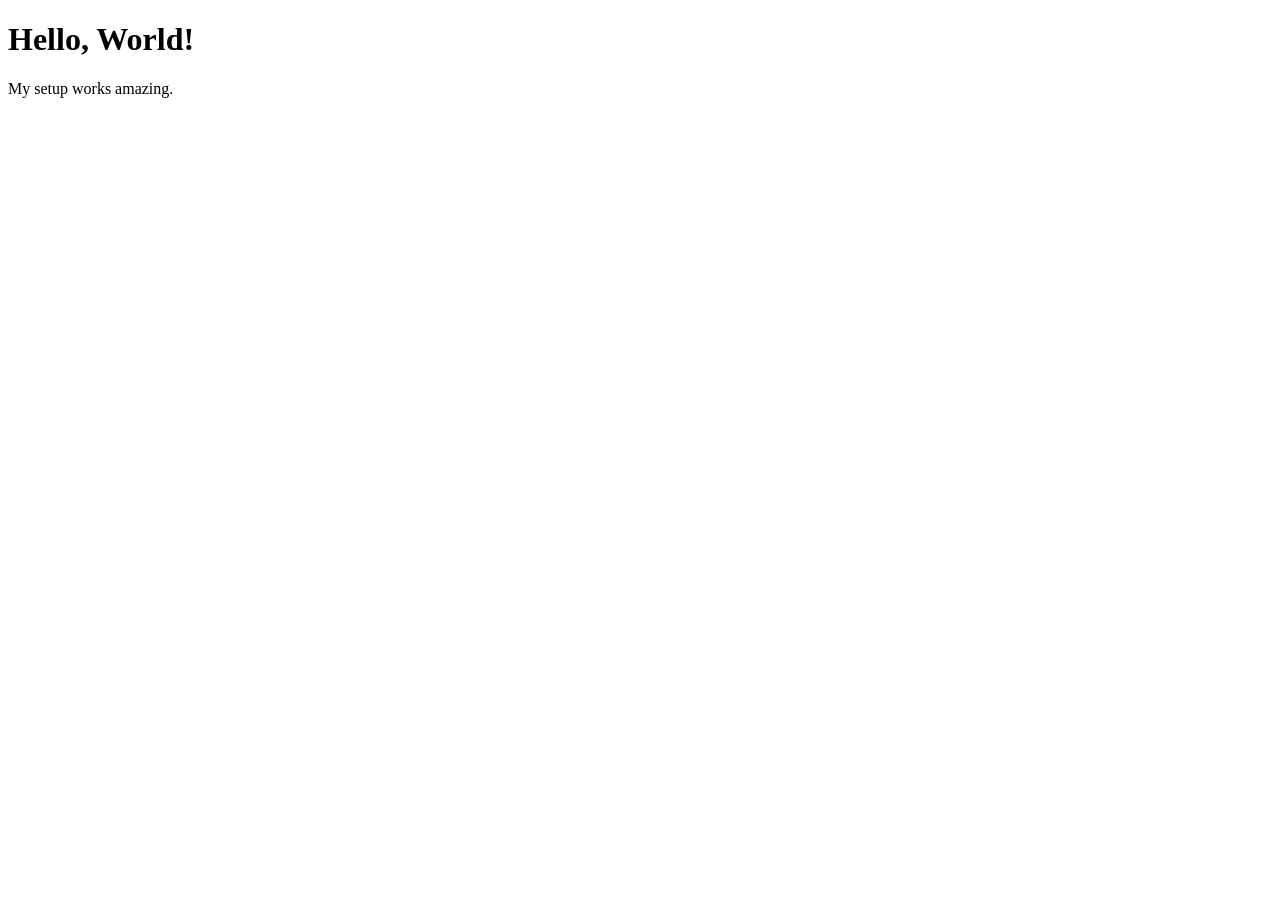
<file: practice/index.html>
<!doctype html>
<html lang="en">
  <head>
    <meta charset="UTF-8" />
    <title>Setup Test</title>
  </head>
  <body>
    <h1>Hello, World!</h1>
    <p>My setup works amazing.</p>
  </body>
</html>
</file>
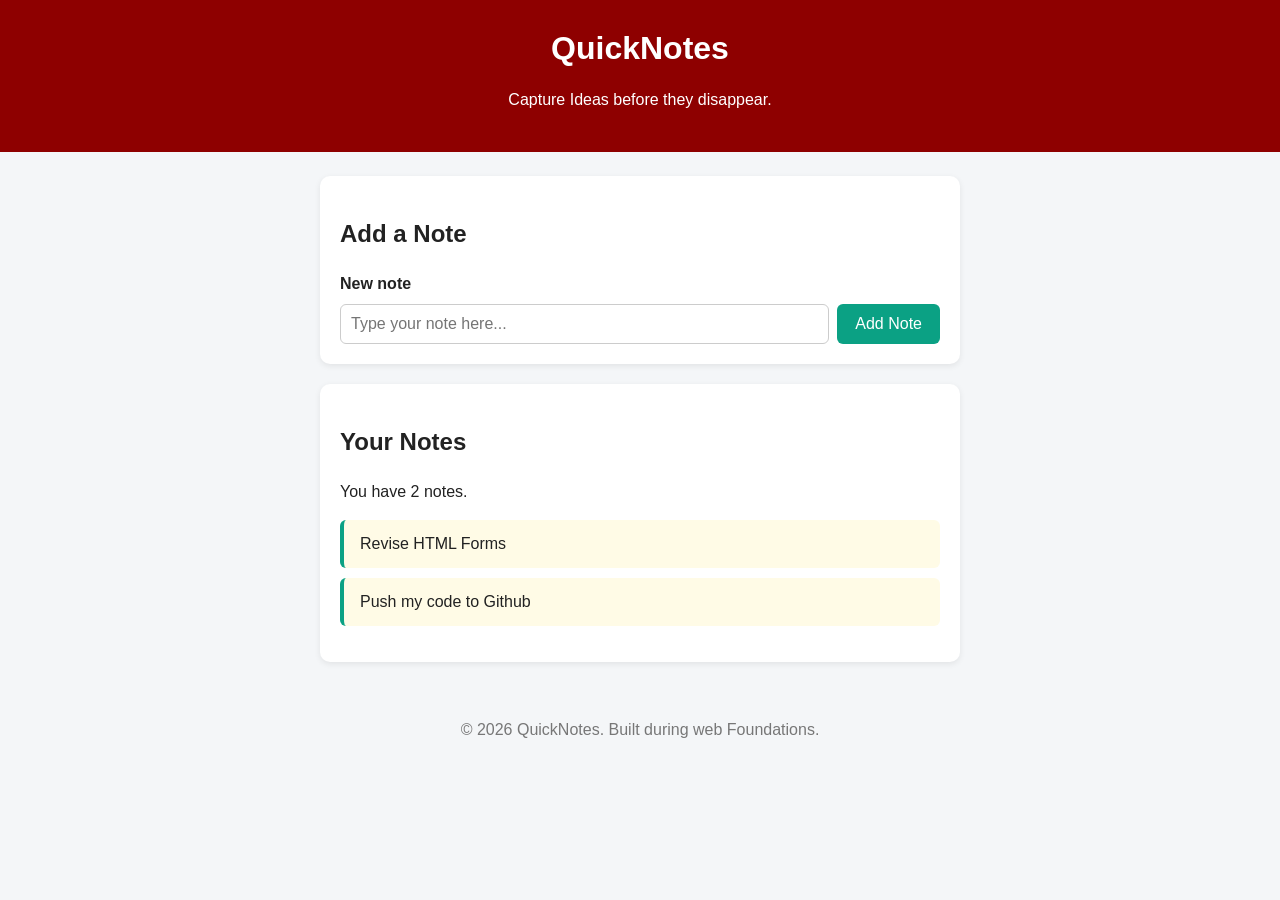
<file: practice/quicknotes-day1/index.html>
<!doctype html>
<html lang="en">
  <head>
    <meta charset="UTF-8" />
    <meta name="viewport" content="width=device-width, initial-scale=1.0" />
    <link rel="stylesheet" href="style.css" />
    <title>QuickNotes</title>
  </head>
  <body>
    <header>
      <h1>QuickNotes</h1>
      <p>Capture Ideas before they disappear.</p>
    </header>

    <main>
      <section>
        <h2>Add a Note</h2>

        <form id="noteForm">
          <label for="note-input">New note</label>
          <input
            type="text"
            id="note-input"
            placeholder="Type your note here..."
          />
          <button type="submit">Add Note</button>
        </form>
      </section>

      <section>
        <h2>Your Notes</h2>
        <p id="notes-count">You have 2 notes.</p>
        <ul id="notes-list">
          <li class="note">Revise HTML Forms</li>
          <li class="note">Push my code to Github</li>
        </ul>
      </section>
    </main>

    <footer>
      <p>&copy; 2026 QuickNotes. Built during web Foundations.</p>
    </footer>
  </body>
</html>
</file>
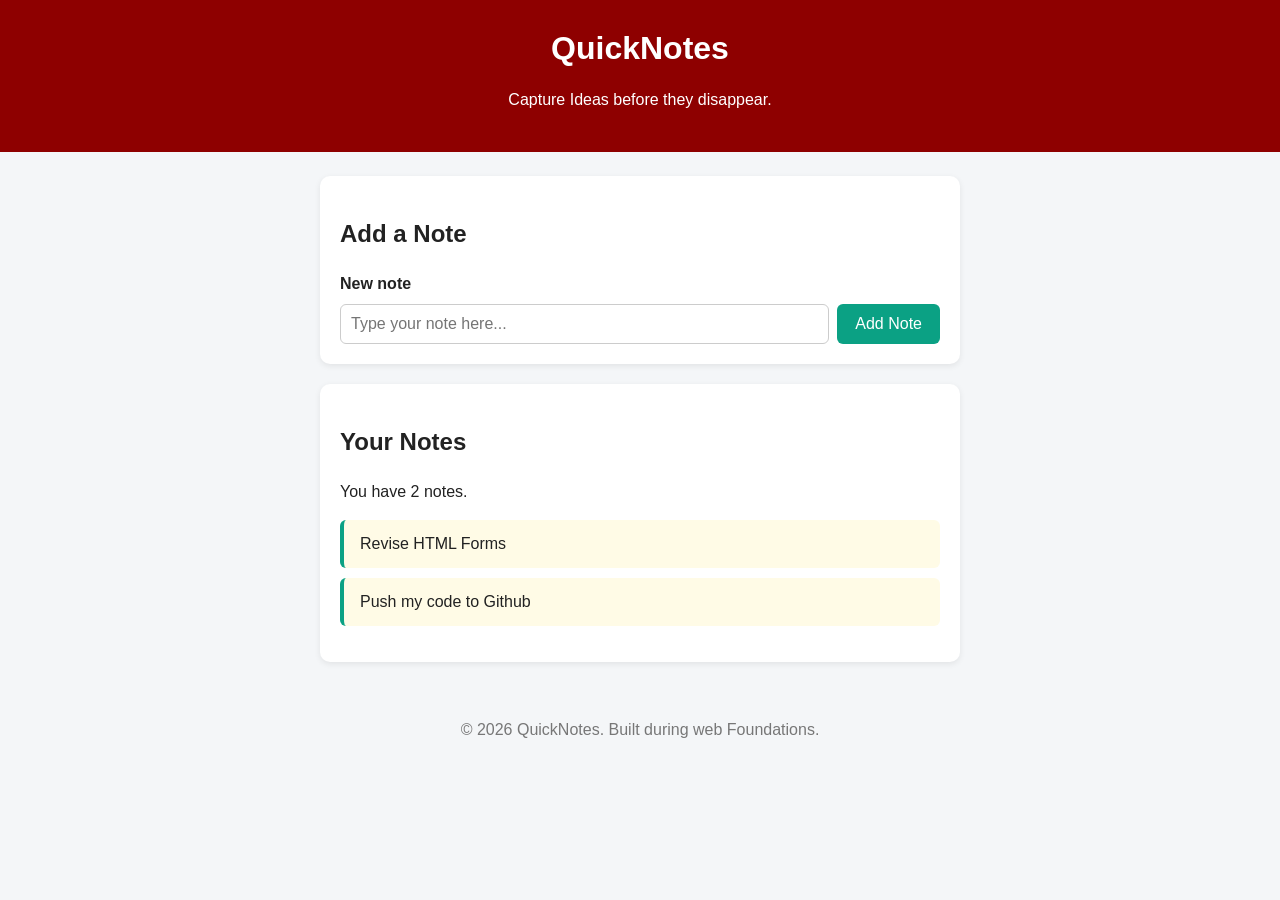
<file: practice/quicknotes-day3/index.html>
<!doctype html>
<html lang="en">
  <head>
    <meta charset="UTF-8" />
    <meta name="viewport" content="width=device-width, initial-scale=1.0" />
    <link rel="stylesheet" href="style.css" />
    <script src="script.js" defer></script>
    <title>QuickNotes</title>
  </head>
  <body>
    <header>
      <h1>QuickNotes</h1>
      <p>Capture Ideas before they disappear.</p>
    </header>

    <main>
      <section>
        <h2>Add a Note</h2>

        <form id="noteForm">
          <label for="note-input">New note</label>
          <input
            type="text"
            id="note-input"
            placeholder="Type your note here..."
          />
          <button type="submit">Add Note</button>
        </form>
      </section>

      <section>
        <h2>Your Notes</h2>
        <p id="notes-count">You have 2 notes.</p>
        <ul id="notes-list">
          <li class="note">Revise HTML Forms</li>
          <li class="note">Push my code to Github</li>
        </ul>
      </section>
    </main>

    <footer>
      <p>&copy; 2026 QuickNotes. Built during web Foundations.</p>
    </footer>
  </body>
</html>
</file>
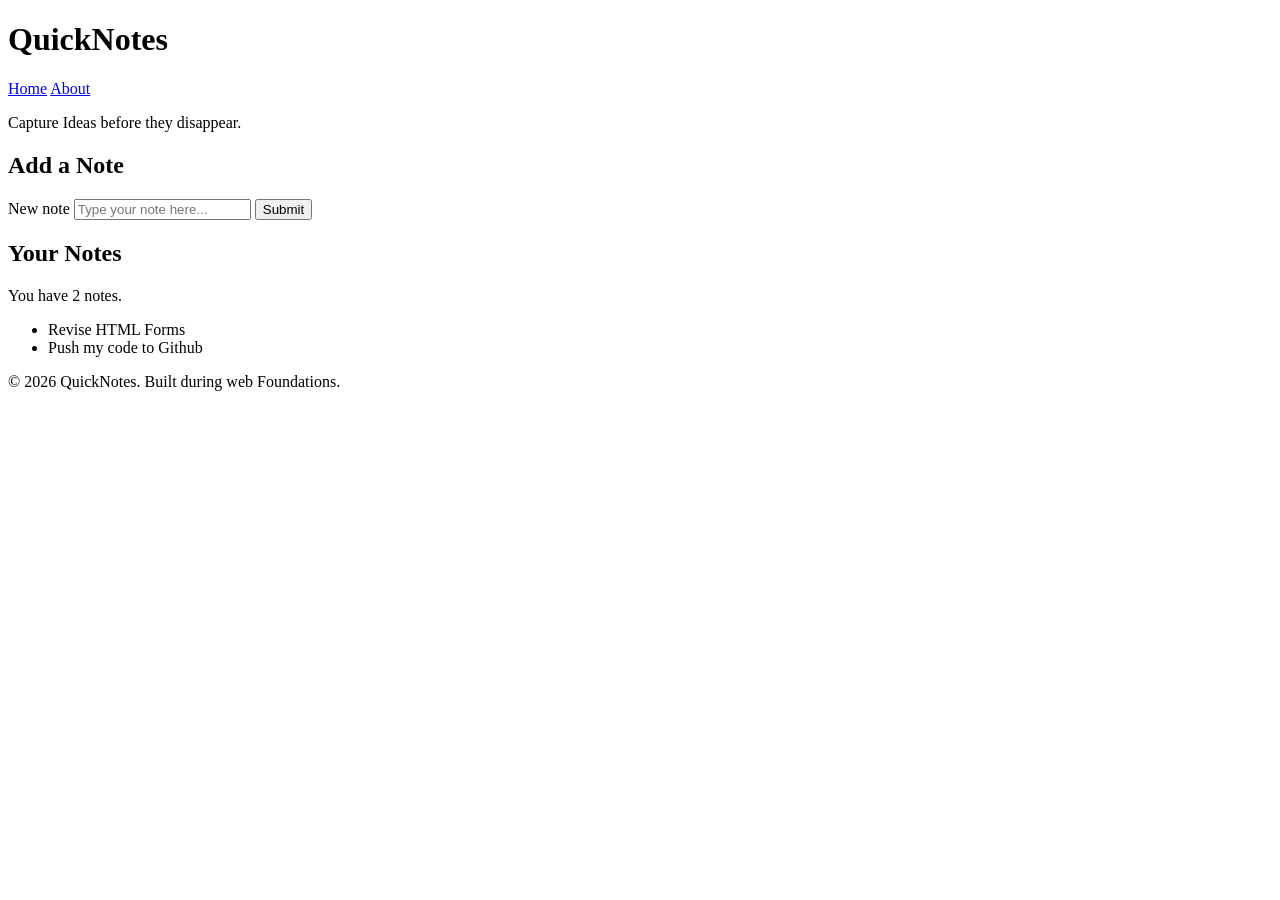
<file: web-foundations-days/day1/index.html>
<!doctype html>
<html lang="en">
  <head>
    <meta charset="UTF-8" />
    <meta name="viewport" content="width=device-width, initial-scale=1.0" />
    <title>QuickNotes</title>
  </head>
  <body>
    <header>
      <h1>QuickNotes</h1>

      <nav>
        <a href="index.html">Home</a>
        <a href="about.html">About</a>
      </nav>

      <p>Capture Ideas before they disappear.</p>
    </header>

    <main>
      <section>
        <h2>Add a Note</h2>

        <form id="noteForm">
          <label for="note-input">New note</label>
          <input
            type="text"
            id="note-input"
            placeholder="Type your note here..."
          />
          <button type="submit">Submit</button>
        </form>
      </section>

      <section>
        <h2>Your Notes</h2>
        <p id="notes-count">You have 2 notes.</p>
        <ul id="notes-list">
          <li>Revise HTML Forms</li>
          <li>Push my code to Github</li>
        </ul>
      </section>
    </main>

    <footer>
      <p>&copy; 2026 QuickNotes. Built during web Foundations.</p>
    </footer>
  </body>
</html>
</file>
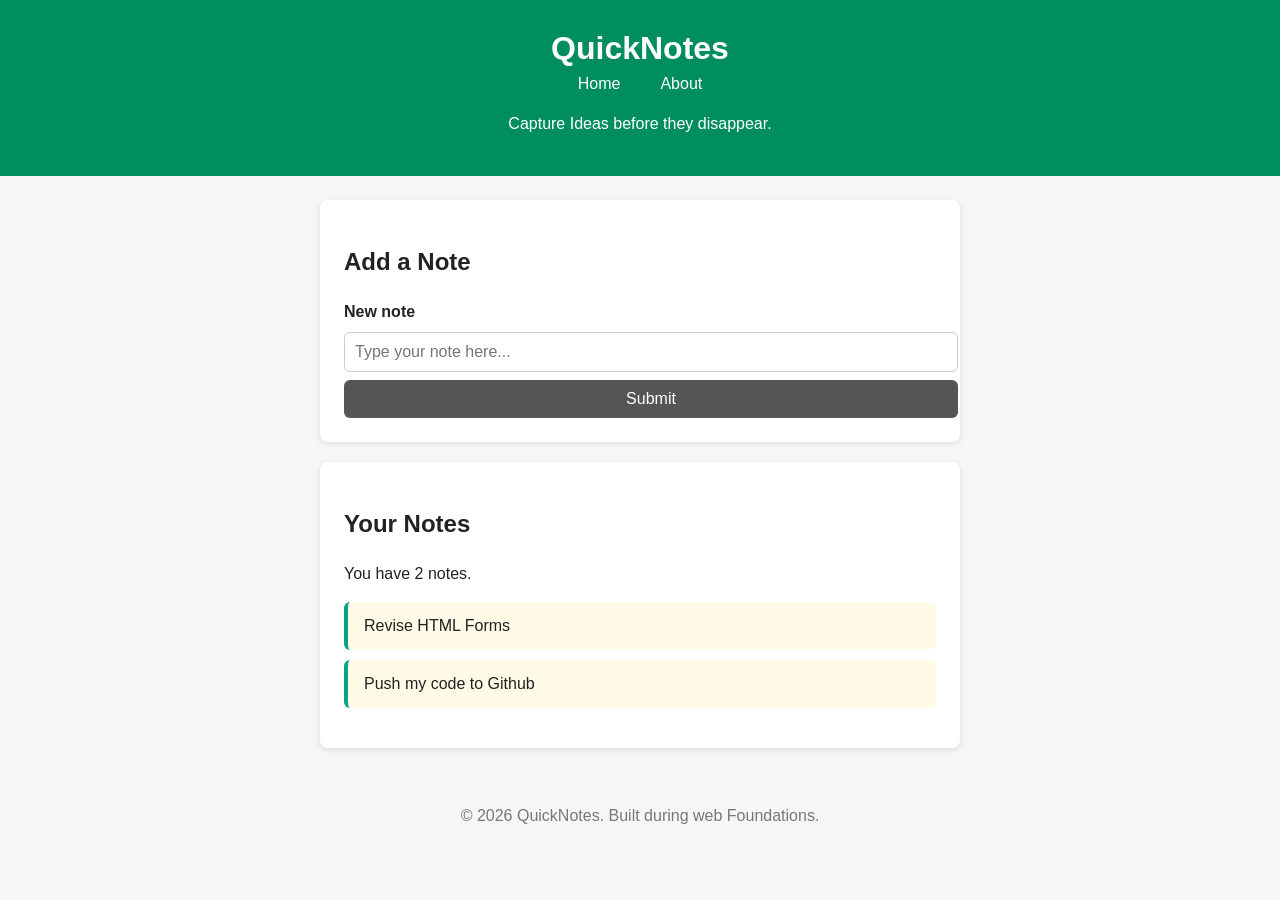
<file: web-foundations-days/day2/index.html>
<!doctype html>
<html lang="en">
  <head>
    <meta charset="UTF-8" />
    <meta name="viewport" content="width=device-width, initial-scale=1.0" />
    <link rel="stylesheet" href="style.css" />
    <title>QuickNotes</title>
  </head>
  <body>
    <header>
      <h1>QuickNotes</h1>

      <nav>
        <ul>
          <li><a href="index.html">Home</a></li>
          <li><a href="about.html">About</a></li>
        </ul>
      </nav>

      <p>Capture Ideas before they disappear.</p>
    </header>

    <main>
      <section>
        <h2>Add a Note</h2>

        <form id="noteForm">
          <label for="note-input">New note</label>
          <input
            type="text"
            id="note-input"
            placeholder="Type your note here..."
          />
          <button type="submit" id="note-button">Submit</button>
        </form>
      </section>

      <section>
        <h2>Your Notes</h2>
        <p id="notes-count">You have 2 notes.</p>
        <ul id="notes-list">
          <li class="note">Revise HTML Forms</li>
          <li class="note">Push my code to Github</li>
        </ul>
      </section>
    </main>

    <footer>
      <p>&copy; 2026 QuickNotes. Built during web Foundations.</p>
    </footer>
  </body>
</html>
</file>
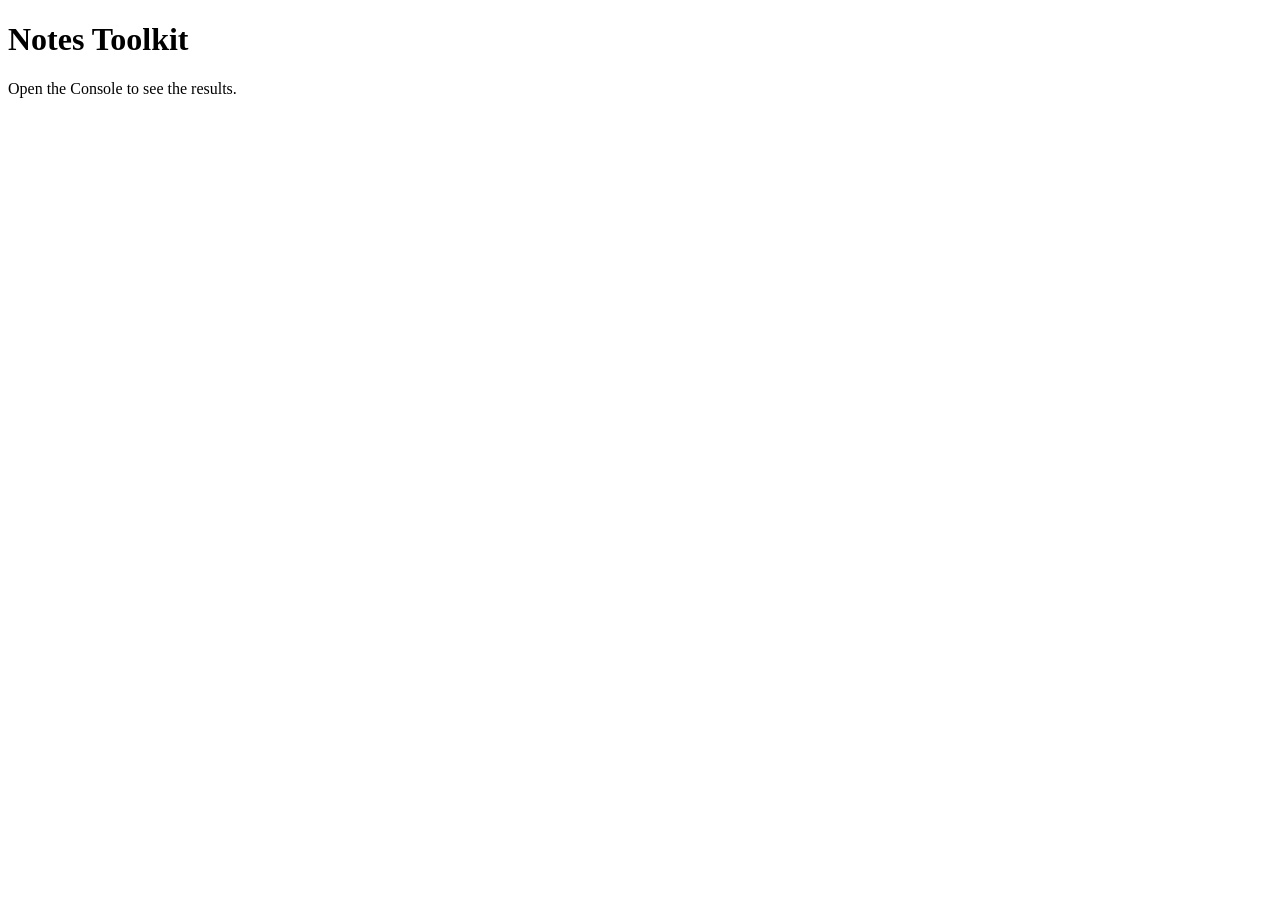
<file: web-foundations-days/day3/index.html>
<!doctype html>
<html lang="en">
  <head>
    <meta charset="UTF-8" />
    <meta name="viewport" content="width=device-width, initial-scale=1.0" />
    <title>Notes Toolkit</title>
    <script src="script.js" defer></script>
  </head>
  <body>
    <h1>Notes Toolkit</h1>
    <p>Open the Console to see the results.</p>
  </body>
</html>
</file>
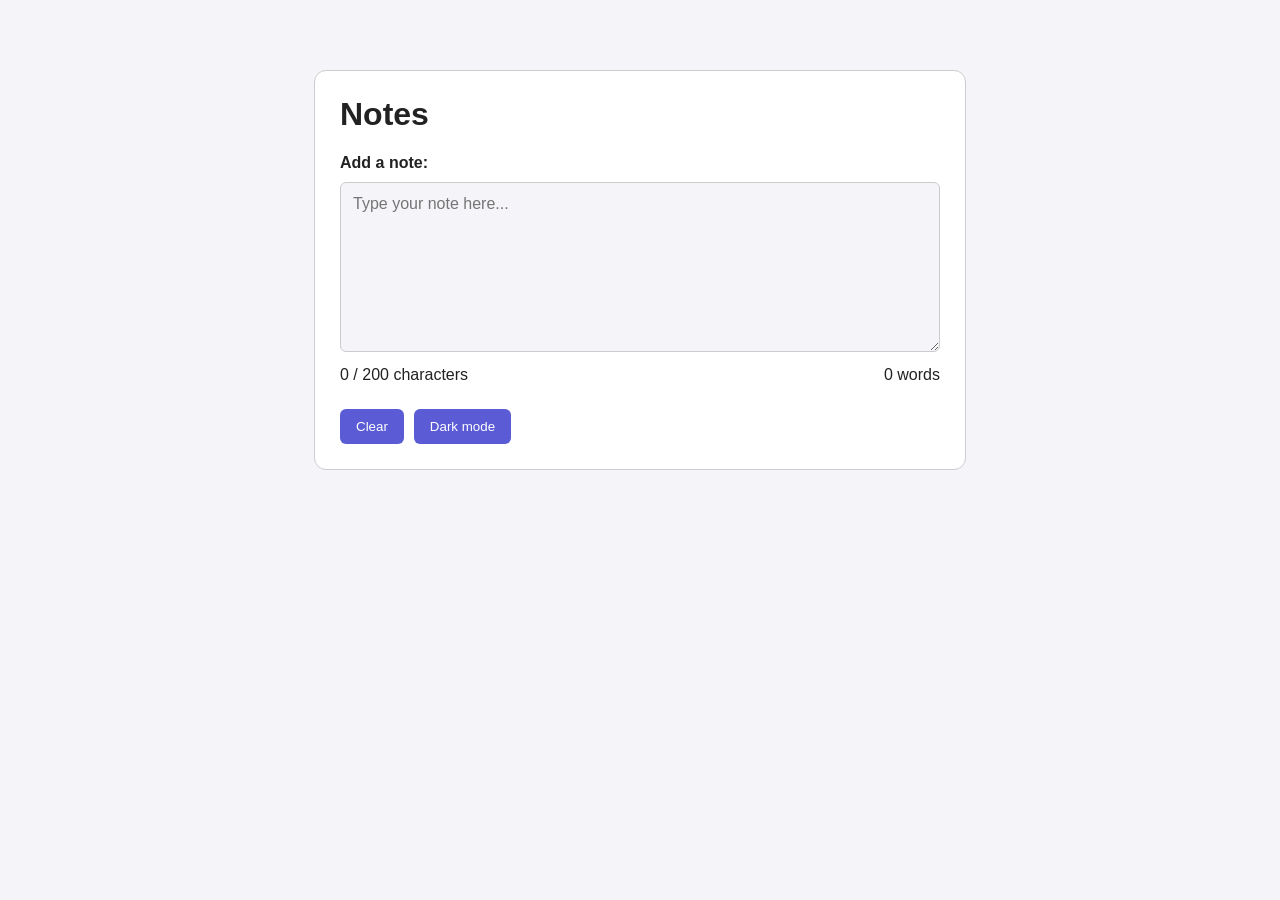
<file: web-foundations-days/day4/index.html>
<!doctype html>
<html lang="en">
  <head>
    <meta charset="UTF-8" />
    <meta name="viewport" content="width=device-width, initial-scale=1.0" />
    <title>Notes- App</title>
    <link rel="stylesheet" href="style.css" />
  </head>
  <body>
    <main class="container">
      <h1>Notes</h1>

      <label for="note-text">Add a note:</label>
      <textarea
        id="note-text"
        rows="8"
        placeholder="Type your note here..."
      ></textarea>
      <div class="counters">
        <p id="char-count">Characters: 0</p>
        <p id="word-count">Words: 0</p>
      </div>
      <div class="buttons">
        <button id="clear-btn" type="button">Clear</button>
        <button id="theme-toggle" type="button">Dark Mode</button>
      </div>
    </main>
    <script src="script.js" defer></script>
  </body>
</html>
</file>
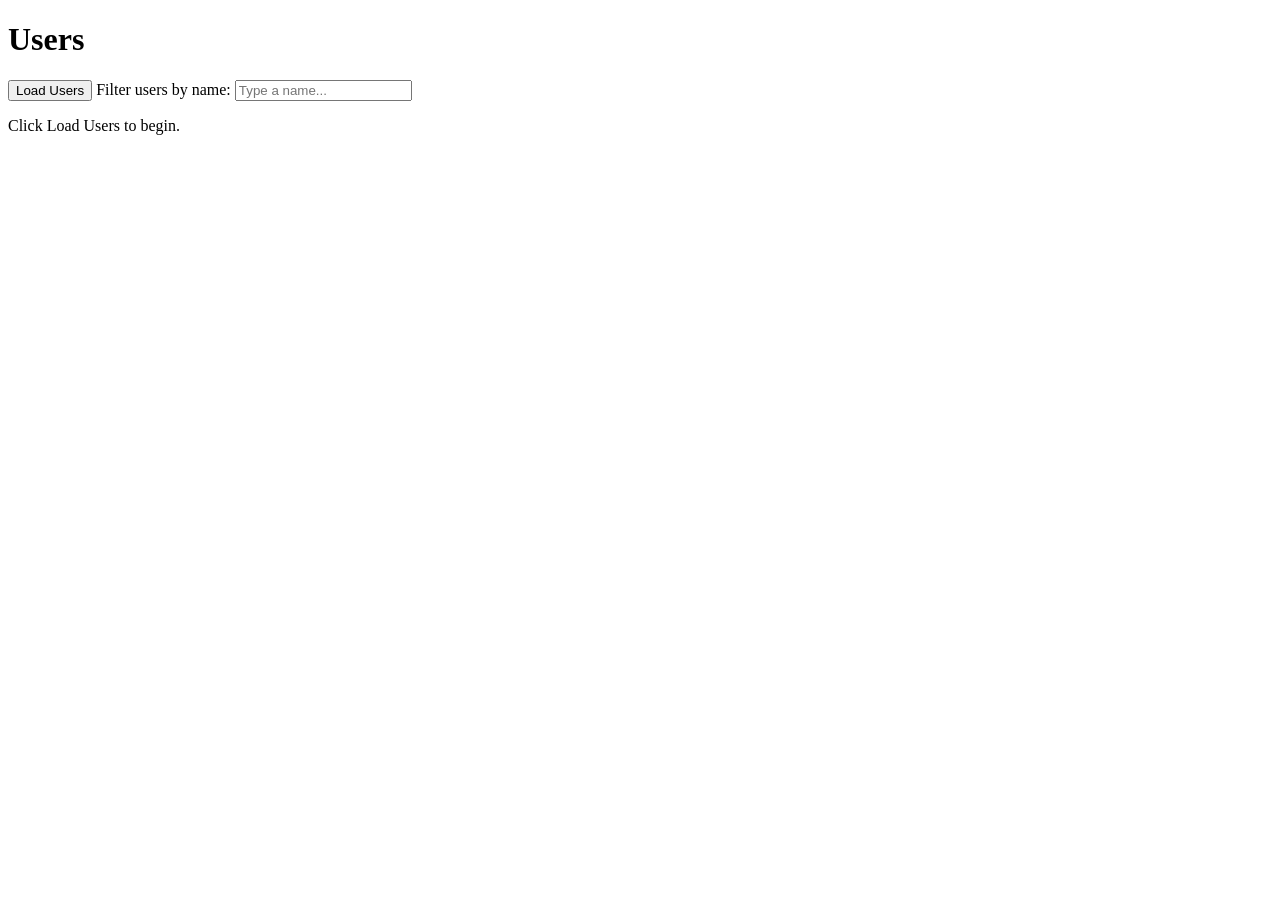
<file: web-foundations-days/day5/index.html>
<!doctype html>
<html lang="en">
  <head>
    <meta charset="UTF-8" />
    <meta name="viewport" content="width=device-width, initial-scale=1.0" />
    <title>Users Directory</title>
  </head>
  <body>
    <h1>Users</h1>

    <button id="load-users">Load Users</button>

    <label for="filter-input">Filter users by name:</label>
    <input type="text" id="filter-input" placeholder="Type a name..." />

    <p id="status">Click Load Users to begin.</p>

    <ul id="users-list"></ul>

    <script src="users.js" defer></script>
  </body>
</html>
</file>
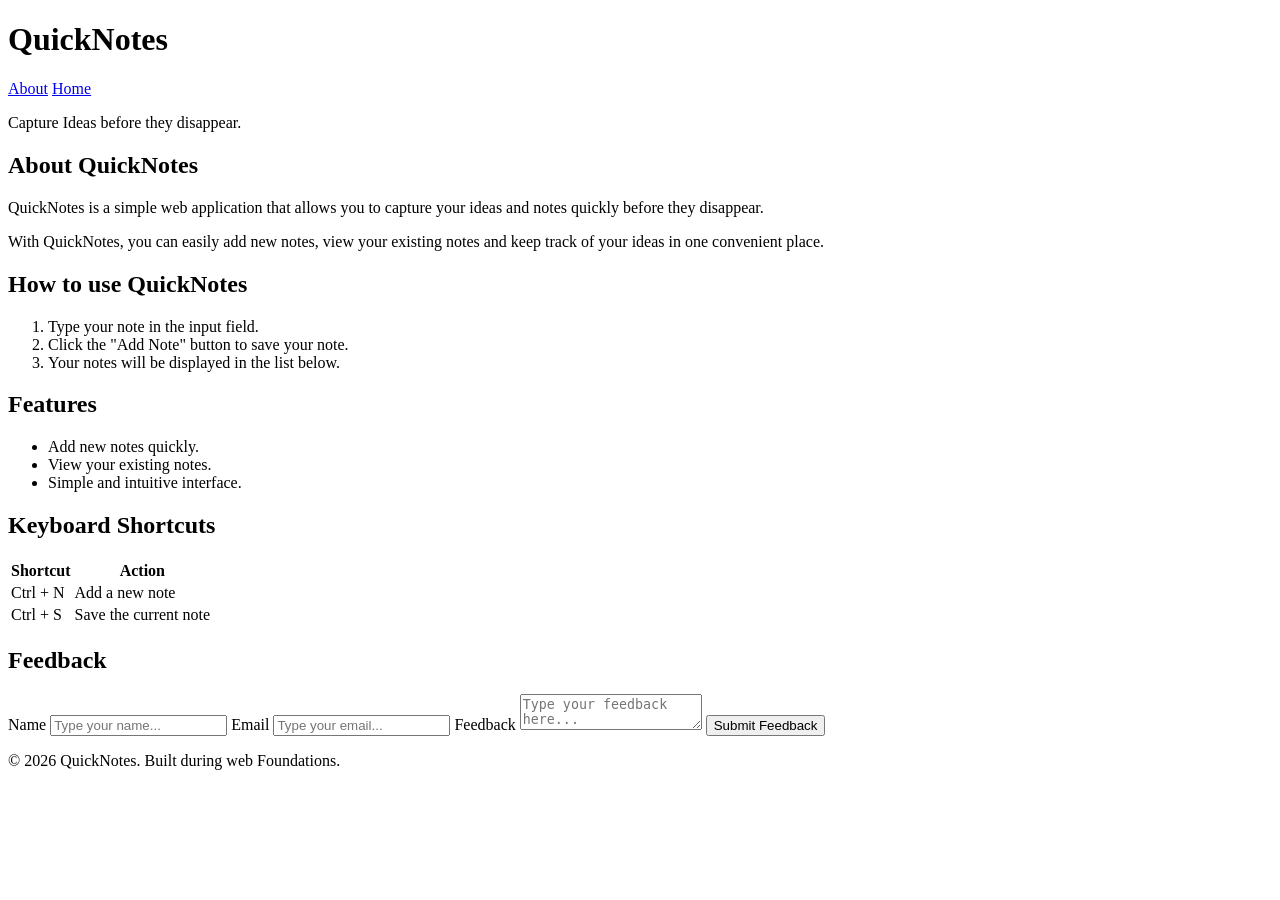
<file: web-foundations-days/day1/about.html>
<!doctype html>
<html lang="en">
  <head>
    <meta charset="UTF-8" />
    <meta name="viewport" content="width=device-width, initial-scale=1.0" />
    <title>QuickNotes</title>
  </head>
  <body>
    <header>
      <h1>QuickNotes</h1>
      <nav>
        <a href="about.html">About</a>
        <a href="index.html">Home</a>
      </nav>
      <p>Capture Ideas before they disappear.</p>
    </header>

    <main>
      <h2>About QuickNotes</h2>
      <p>
        QuickNotes is a simple web application that allows you to capture your
        ideas and notes quickly before they disappear.
      </p>
      <p>
        With QuickNotes, you can easily add new notes, view your existing notes
        and keep track of your ideas in one convenient place.
      </p>

      <section>
        <h2>How to use QuickNotes</h2>
        <ol>
          <li>Type your note in the input field.</li>
          <li>Click the "Add Note" button to save your note.</li>
          <li>Your notes will be displayed in the list below.</li>
        </ol>
      </section>

      <section>
        <h2>Features</h2>
        <ul>
          <li>Add new notes quickly.</li>
          <li>View your existing notes.</li>
          <li>Simple and intuitive interface.</li>
        </ul>
      </section>

      <section>
        <h2>Keyboard Shortcuts</h2>
        <table>
          <thead>
            <tr>
              <th>Shortcut</th>
              <th>Action</th>
            </tr>
          </thead>
          <tbody>
            <tr>
              <td>Ctrl + N</td>
              <td>Add a new note</td>
            </tr>
            <tr>
              <td>Ctrl + S</td>
              <td>Save the current note</td>
            </tr>
          </tbody>
        </table>
      </section>

      <section>
        <h2>Feedback</h2>
        <form id="feedback-form">
          <label for="name-input">Name</label>
          <input
            type="text"
            id="name-input"
            name="name"
            placeholder="Type your name..."
            required
          />
          <label for="email-input">Email</label>
          <input
            type="email"
            id="email-input"
            name="email"
            placeholder="Type your email..."
            required
          />
          <label for="feedback-input">Feedback</label>
          <textarea
            id="feedback-input"
            name="feedback"
            placeholder="Type your feedback here..."
            required
          ></textarea>
          <button type="submit">Submit Feedback</button>
        </form>
      </section>
    </main>
    <footer>
      <p>&copy; 2026 QuickNotes. Built during web Foundations.</p>
    </footer>
  </body>
</html>
</file>
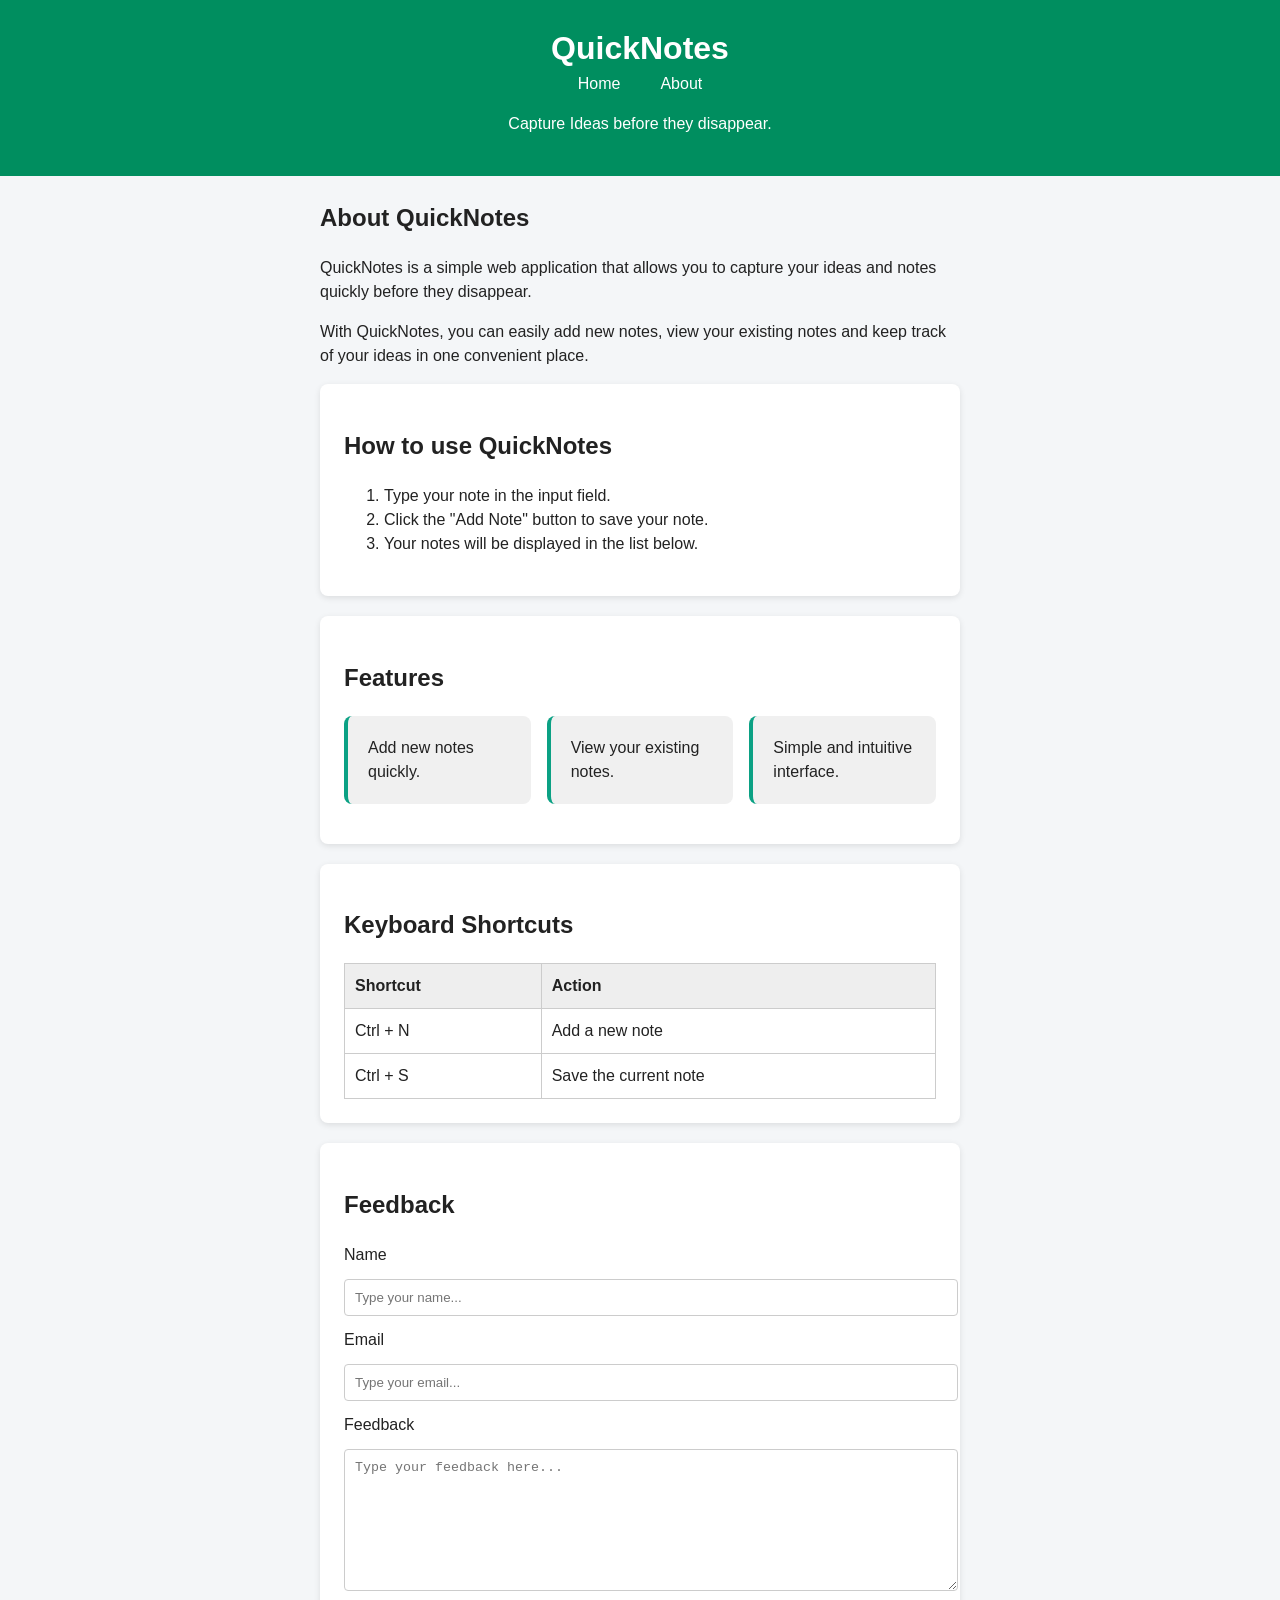
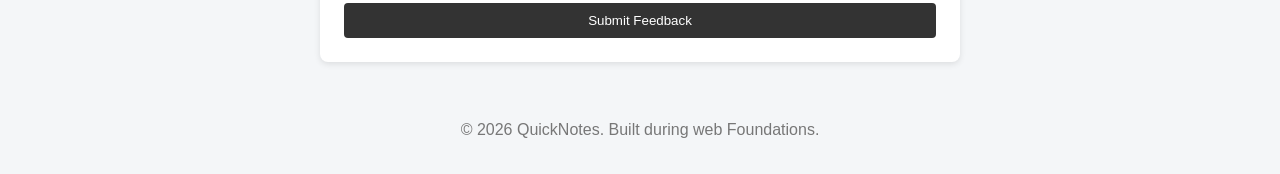
<file: web-foundations-days/day2/about.html>
<!doctype html>
<html lang="en">
  <head>
    <meta charset="UTF-8" />
    <meta name="viewport" content="width=device-width, initial-scale=1.0" />
    <link rel="stylesheet" href="style.css" />
    <title>QuickNotes</title>
  </head>
  <body>
    <header>
      <h1>QuickNotes</h1>
      <nav>
        <ul>
          <li><a href="index.html">Home</a></li>
          <li><a href="about.html">About</a></li>
        </ul>
      </nav>
      <p>Capture Ideas before they disappear.</p>
    </header>

    <main>
      <h2>About QuickNotes</h2>
      <p>
        QuickNotes is a simple web application that allows you to capture your
        ideas and notes quickly before they disappear.
      </p>
      <p>
        With QuickNotes, you can easily add new notes, view your existing notes
        and keep track of your ideas in one convenient place.
      </p>

      <section>
        <h2>How to use QuickNotes</h2>
        <ol>
          <li>Type your note in the input field.</li>
          <li>Click the "Add Note" button to save your note.</li>
          <li>Your notes will be displayed in the list below.</li>
        </ol>
      </section>

      <section>
        <h2>Features</h2>
        <ul class="features">
          <li>Add new notes quickly.</li>
          <li>View your existing notes.</li>
          <li>Simple and intuitive interface.</li>
        </ul>
      </section>

      <section>
        <h2>Keyboard Shortcuts</h2>
        <table>
          <thead>
            <tr>
              <th>Shortcut</th>
              <th>Action</th>
            </tr>
          </thead>
          <tbody>
            <tr>
              <td>Ctrl + N</td>
              <td>Add a new note</td>
            </tr>
            <tr>
              <td>Ctrl + S</td>
              <td>Save the current note</td>
            </tr>
          </tbody>
        </table>
      </section>

      <section>
        <h2>Feedback</h2>
        <form id="feedback-form">
          <label for="name-input">Name</label>
          <input
            type="text"
            id="name-input"
            name="name"
            placeholder="Type your name..."
            required
          />
          <label for="email-input">Email</label>
          <input
            type="email"
            id="email-input"
            name="email"
            placeholder="Type your email..."
            required
          />
          <label for="feedback-input">Feedback</label>
          <textarea
            id="feedback-input"
            name="feedback"
            placeholder="Type your feedback here..."
            required
          ></textarea>
          <button type="submit">Submit Feedback</button>
        </form>
      </section>
    </main>
    <footer>
      <p>&copy; 2026 QuickNotes. Built during web Foundations.</p>
    </footer>
  </body>
</html>
</file>
<file: practice/quicknotes-day1/style.css>
::before,
::after {
  box-sizing: border-box;
}
body {
  margin: 0;
  font-family: "Segoe UI", Arial, sans-serif;
  background-color: #f4f6f8;
  color: #222;
  line-height: 1.5;
}
header {
  background-color: #8e0000;
  color: white;
  text-align: center;
  padding: 24px 16px;
}
 header h1 {
  margin: 0;
}
main {
  max-width: 640px;
  margin: 24px auto;   
  padding: 0 16px;
}  
section {
  background: white;
  padding: 20px;
  border-radius: 10px;
  margin-bottom: 20px;
  box-shadow: 0 2px 6px rgba(0, 0, 0, 0.08);
}

#noteForm {
  display: flex;
  gap: 8px;
  flex-wrap: wrap;
}

#noteForm label {
  width: 100%;          
  font-weight: bold;
}
#note-input {
  flex: 1;
  padding: 10px;
  border: 1px solid #ccc;
  border-radius: 6px;
  font-size: 1rem;
}

button {
  background-color: #0ba184;
  color: white;
  border: none;
  padding: 10px 18px;
  border-radius: 6px;
  font-size: 1rem;
  cursor: pointer;
}
 button:hover {
  background-color: #088a70;
}
#notes-list {
  list-style: none;    
  padding: 0;
}    

.note {
  background-color: #fffbe6;
  border-left: 4px solid #0ba184;
  padding: 12px 16px;
  margin-bottom: 10px;
  border-radius: 6px;
}

footer {
  text-align: center;
  color: #777;
  padding: 16px;
}

@media (max-width: 600px) {
  #note-form {
    flex-direction: column;
  }
}
</file>
<file: practice/quicknotes-day3/style.css>
::before,
::after {
  box-sizing: border-box;
}
body {
  margin: 0;
  font-family: "Segoe UI", Arial, sans-serif;
  background-color: #f4f6f8;
  color: #222;
  line-height: 1.5;
}
header {
  background-color: #8e0000;
  color: white;
  text-align: center;
  padding: 24px 16px;
}
 header h1 {
  margin: 0;
}
main {
  max-width: 640px;
  margin: 24px auto;   
  padding: 0 16px;
}  
section {
  background: white;
  padding: 20px;
  border-radius: 10px;
  margin-bottom: 20px;
  box-shadow: 0 2px 6px rgba(0, 0, 0, 0.08);
}

#noteForm {
  display: flex;
  gap: 8px;
  flex-wrap: wrap;
}

#noteForm label {
  width: 100%;          
  font-weight: bold;
}
#note-input {
  flex: 1;
  padding: 10px;
  border: 1px solid #ccc;
  border-radius: 6px;
  font-size: 1rem;
}

button {
  background-color: #0ba184;
  color: white;
  border: none;
  padding: 10px 18px;
  border-radius: 6px;
  font-size: 1rem;
  cursor: pointer;
}
 button:hover {
  background-color: #088a70;
}
#notes-list {
  list-style: none;    
  padding: 0;
}    

.note {
  background-color: #fffbe6;
  border-left: 4px solid #0ba184;
  padding: 12px 16px;
  margin-bottom: 10px;
  border-radius: 6px;
}

footer {
  text-align: center;
  color: #777;
  padding: 16px;
}

@media (max-width: 600px) {
  #noteForm {
    flex-direction: column;
  }
}
</file>
<file: web-foundations-days/day2/style.css>
::before,
::after {
  box-sizing: border-box;
}
body {
  margin: 0;
  font-family: "Segoe UI", Arial, sans-serif;
  background-color: #f4f6f8;
  color: #222;
  line-height: 1.5;
}
header{
    background-color:#008e5f;
    color: white;
    text-align: center;
    padding: 24px 16px;
}
header h1 {
  margin: 0;
}
nav ul {
    list-style: none;
    padding: 0;
    margin: 0;
    display: flex;
    justify-content: center;
    gap: 16px;
}
nav a {
    color: white;
    text-decoration: none;
    padding: 4px 12px;
    transition: background-color 0.3s ease;
}
nav a:hover {
    background-color: #555;
    border-radius: 4px;
}

main {
  max-width: 640px;
  margin: 24px auto;   
  padding: 0 16px;
}  
section {
    background-color: white;
    padding: 24px;
    margin-bottom: 20px;
    border-radius: 8px;
    box-shadow: 0 2px 6px rgba(0, 0, 0, 0.1);
}
.features {
    display: grid;
    grid-template-columns: repeat(auto-fit, minmax(180px, 1fr));
    list-style: none;
    gap: 16px;
    padding: 0;
}
.features li {
    background-color: #f0f0f0;
    padding: 20px;
    border-radius: 8px;
    border-left: 4px solid #0ba184;
}
table {
    width: 100%;
    border-collapse: collapse;
}

th,
td {
    border: 1px solid #ccc;
    padding: 10px;
    text-align: left;
}

th {
    background-color: #eee;
}
form {
    display: flex;
    flex-direction: column;
    gap: 12px;
}

form input,
form textarea,
form select {
    width: 100%;
    padding: 10px;
    border: 1px solid #ccc;
    border-radius: 4px;
}

form textarea {
    min-height: 120px;
    resize: vertical;
}
button {
    padding: 10px 16px;
    border: none;
    border-radius: 4px;
    background-color: #333;
    color: white;
    cursor: pointer;
    transition: background-color 0.3s ease, transform 0.2s ease;
}

button:hover {
    background-color: #555;
    transform: translateY(-2px);
}
#noteForm {
  display: flex;
  gap: 8px;
  flex-wrap: wrap;
}
#noteForm label {
  width: 100%;          
  font-weight: bold;
}
#note-input {
  flex: 1;
  padding: 10px;
  border: 1px solid #ccc;
  border-radius: 6px;
  font-size: 1rem;
}
#note-button {
  background-color: #555;
  color: white;
  border: none;
  padding: 10px 18px;
  border-radius: 6px;
  font-size: 1rem;
  cursor: pointer;
}
#note-button:hover {
  background-color: #088a70;
}

#notes-list {
  list-style: none;    
  padding: 0;
}    

.note {
  background-color: #fffbe6;
  border-left: 4px solid #0ba184;
  padding: 12px 16px;
  margin-bottom: 10px;
  border-radius: 6px;
}
footer {
  text-align: center;
  color: #777;
  padding: 16px;
}

@media (max-width: 600px) {
    header {
        padding: 16px;
    }

    header h1 {
        font-size: 24px;
    }

    nav ul {
        gap: 10px;
    }

    nav a {
        padding: 6px 8px;
    }

    main {
        margin: 20px auto;
        padding: 0 10px;
    }
}
</file>
<file: web-foundations-days/day4/style.css>
:root {
    --bg-color: #f4f4f9;
    --text-color: #222222;
    --card-color: #ffffff;
    --border-color: #cccccc;
    --button-color: #5b5bd6;
    --button-text: #ffffff;
}

body.dark {
    --bg-color: #181818;
    --text-color: #f1f1f1;
    --card-color: #252525;
    --border-color: #555555;
    --button-color: #7777ff;
    --button-text: #ffffff;
}

body {
    margin: 0;
    padding: 30px 16px;
    font-family: Arial, sans-serif;
    background-color: var(--bg-color);
    color: var(--text-color);
    transition: background-color 0.3s, color 0.3s;
}

.container {
    max-width: 600px;
    margin: 40px auto;
    padding: 25px;
    background-color: var(--card-color);
    border: 1px solid var(--border-color);
    border-radius: 12px;
}

h1 {
    margin-top: 0;
}

label {
    display: block;
    margin-bottom: 10px;
    font-weight: bold;
}

textarea {
    box-sizing: border-box;
    width: 100%;
    padding: 12px;
    font-family: inherit;
    font-size: 16px;
    color: var(--text-color);
    background-color: var(--bg-color);
    border: 1px solid var(--border-color);
    border-radius: 6px;
    resize: vertical;
}

.counters {
    display: flex;
    justify-content: space-between;
    flex-wrap: wrap;
    gap: 10px;
}

.counters p {
    margin: 10px 0;
}

.warning {
    color: orange;
}

.over {
    color: red;
    font-weight: bold;
}

.buttons {
    display: flex;
    gap: 10px;
    margin-top: 15px;
}

button {
    padding: 10px 16px;
    color: var(--button-text);
    background-color: var(--button-color);
    border: none;
    border-radius: 6px;
    cursor: pointer;
}

button:hover {
    opacity: 0.85;
}

button:focus-visible,
textarea:focus-visible {
    outline: 2px solid var(--button-color);
    outline-offset: 3px;
}
</file>
